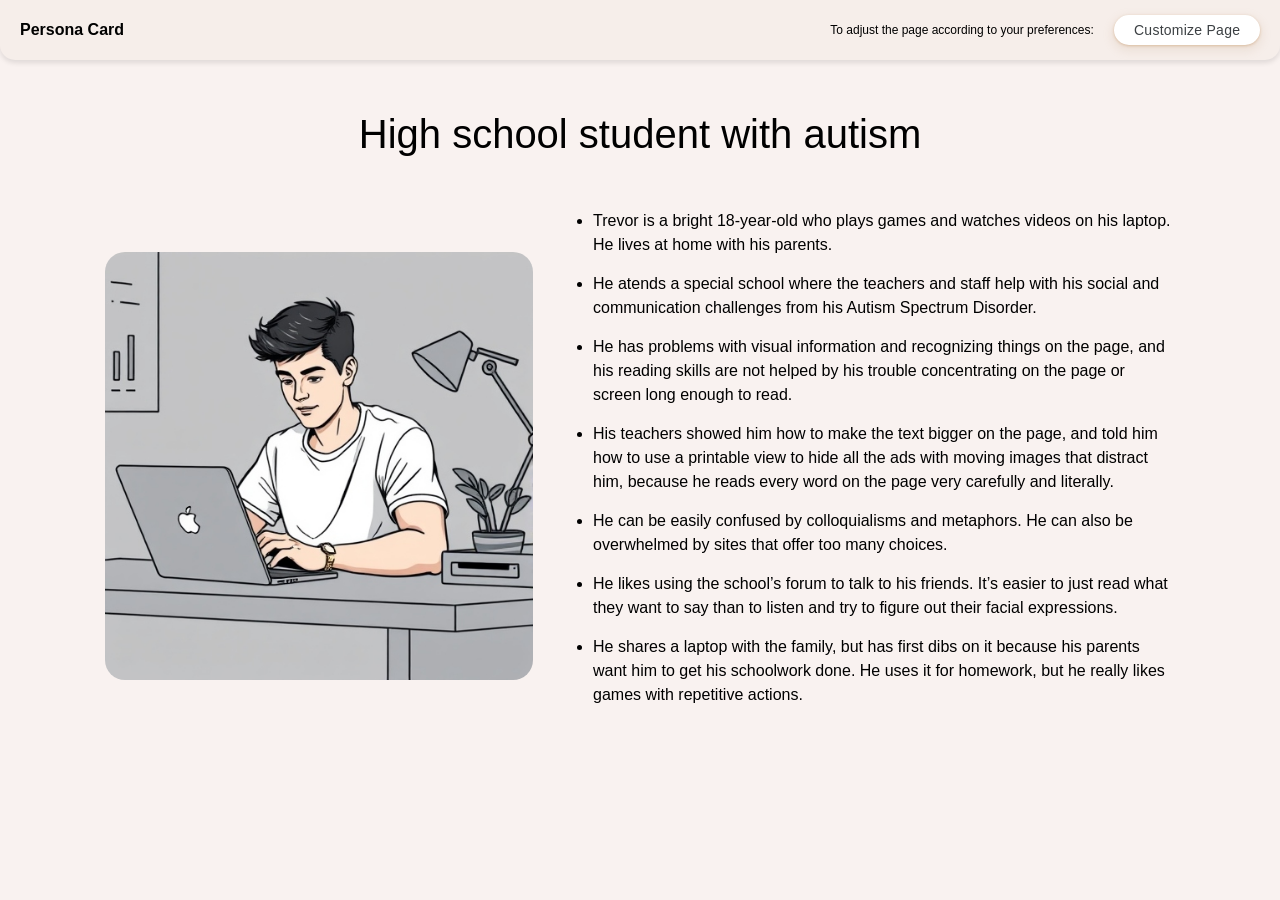
<file: index.html>
<!DOCTYPE html>
<html lang="en">

<head>
    <meta charset="UTF-8">
    <meta http-equiv="X-UA-Compatible" content="IE=edge">
    <meta name="viewport" content="width=device-width, initial-scale=1.0">
    <title>Persona Card</title>
    <link rel="stylesheet" href="dropdown.css">
    <link rel="stylesheet" href="popup.css">
    <link rel="stylesheet" href="button.css">
    <link rel="stylesheet" href="general.css">
    <link rel="stylesheet" href="https://stackpath.bootstrapcdn.com/bootstrap/4.5.0/css/bootstrap.min.css"
        integrity="sha384-9aIt2nRpC12Uk9gS9baDl411NQApFmC26EwAOH8WgZl5MYYxFfc+NcPb1dKGj7Sk" crossorigin="anonymous">

    <script src="https://code.jquery.com/jquery-3.5.1.slim.min.js"
        integrity="sha384-DfXdz2htPH0lsSSs5nCTpuj/zy4C+OGpamoFVy38MVBnE+IbbVYUew+OrCXaRkfj" crossorigin="anonymous">
        </script>

    <script src="https://cdn.jsdelivr.net/npm/popper.js@1.16.0/dist/umd/popper.min.js"
        integrity="sha384-Q6E9RHvbIyZFJoft+2mJbHaEWldlvI9IOYy5n3zV9zzTtmI3UksdQRVvoxMfooAo" crossorigin="anonymous">
        </script>

    <script src="https://stackpath.bootstrapcdn.com/bootstrap/4.5.0/js/bootstrap.min.js"
        integrity="sha384-OgVRvuATP1z7JjHLkuOU7Xw704+h835Lr+6QL9UvYjZE3Ipu6Tp75j7Bh/kR0JKI" crossorigin="anonymous">
        </script>
</head>

<body style="background-color: #f9f2f0;">
    <header class="header-container">
        <b><a href="#main_content" style="display: hidden; text-decoration: none; color:#000">Persona Card</a></b>
        <div class="costumization">
            To adjust the page according to your preferences:
            <button class="button-17 roundClickable" role="button" onclick="openPopup()"
                alt="Customize Button">Customize Page</button>

        </div>
    </header>

    <main id="main_content">
        <div class="container" id="main">
            <h1 class="center" style="padding-bottom: 23px; padding-top:10px">High school student with autism</h1>

            <div class="content-wrapper">
                <img src="imageTrevor.jpeg"
                    alt="This image is an illustration of an young man with black hair and fair skin, wearing a white t-shirt and a gold watch. He is sitting at a desk working on a MacBook laptop. There is also a storage box on the desk, a plant in a pot and a lamp. On the side wall you can see part of a poster with a graphic. The whole picture is in shades of grey, except for the boy and his outfit." />

                <div class="content">
                    <ul>
                        <li>Trevor is a bright 18-year-old who plays games and watches videos on his laptop. He
                            lives at
                            home with his parents.
                        <li>He atends a special school where the teachers and staff help with his social and
                            communication
                            challenges from his Autism Spectrum Disorder.
                        <li>He has problems with visual information and recognizing things on the page, and his
                            reading skills are not helped by his trouble concentrating
                            on the page or screen long enough to read.
                        <li>His teachers showed him how to make the text bigger on
                            the page, and told him how to use a printable view to hide all the
                            ads with moving images that distract him, because he reads every word on the page very
                            carefully
                            and literally.
                        <li>He can be easily confused by colloquialisms and metaphors. He can also be overwhelmed
                            by sites that offer too many choices.
                        <li>He likes using the school’s forum to talk to his
                            friends. It’s easier to just read what they want to say than to listen and try to figure
                            out their
                            facial expressions.
                        <li>He shares a laptop with the family, but has first dibs on it because his
                            parents want him to get his schoolwork done. He uses it for homework, but he really
                            likes games with
                            repetitive actions.
                    </ul>
                </div>

    </main>
    </div>


    <div id="settingsPopup" class="popup">
        <h2 style="font-size: large;">Customize Page Settings</h2>

        <div class="item">
            <label for="fontSize">Font Size:</label>
            <input class="slider setting" type="range" id="fontSize" min="12" max="24" value="16"
                oninput="adjustFontSize(this.value)">
            <div class="slider-labels">
                <span>12</span>
                <span>14</span>
                <span>16</span>
                <span>18</span>
                <span>20</span>
                <span>22</span>
                <span>24</span>
            </div>
        </div>

        <div class="item">
            <label for="marginSize">Margin Size for List Items:</label>
            <input class="slider setting" type="range" id="marginSize" min="0" max="50" step="10" value="10"
                oninput="adjustMarginSize(this.value)">
            <div class="slider-labels">
                <span>0</span>
                <span style="margin-left: 5px;">10</span>
                <span>20</span>
                <span>30</span>
                <span>40</span>
                <span>50</span>
            </div>
        </div>

        <div class="item">
            <label for="letterSpacing">Letter Spacing:</label>
            <input class="slider setting" type="range" id="letterSpacing" min="0" max="3" step="0.5" value="0"
                oninput="adjustLetterSpacing(this.value)">
            <div class="slider-labels">
                <span>0</span>
                <span>1</span>
                <span>2</span>
                <span>3</span>
            </div>
        </div>

        <div class="item">
            <label for="fontFamily">Font Family:</label>
            <div class="dropdown-wrapper">
                <select class="setting dropdown roundClickable" id="fontFamily" onchange="changeFontFamily(this.value)">
                    <option value="Arial, sans-serif">Arial</option>
                    <option value="'Times New Roman', Times, serif">Times New Roman</option>
                    <option value="Georgia, serif">Georgia</option>
                    <option value="Tahoma, sans-serif">Tahoma</option>
                    <option value="Constantia, 'Times New Roman', serif">Constantia</option>
                    <option value="'American Typewriter', serif">American Typewriter</option>
                </select>
            </div>
        </div>

        <div class="item-noColor">
            <p>How would you like to change the colors of the page?</p>
            <label><input type="radio" name="colorSchemes" value="manually" onclick="toggleShemeOptions('manually')"
                    checked> Manually</label>
            <label><input type="radio" name="colorSchemes" value="schemes" onclick="toggleShemeOptions('schemes')">
                With predefined schemes</label>
        </div>

        <div class="item" id="backgroundColorSelection">
            Select Background Color:
            <div class="dropdown-wrapper">
                <div class="setting dropdown roundClickable" tabindex="0"
                    style="width: 100%; margin: 10px 0px !important;" id="dropdownMenuButton" data-toggle="dropdown">
                    <div id="selectedColorDisplay" class="selected-color-display palette-btn-small"></div>
                    <span style="margin-left: 1px;">Select a color</span>
                </div>
                <div class="palette-container setting dropdown-menu" aria-labelledby="dropdownMenuButton">
                    <button class="palette-btn" style="background-color: #e8e8e8;" onclick="changeBgColor('#e8e8e8')"
                        aria-label="select color button"></button>
                    <button class="palette-btn" style="background-color: #f9f2f0;"
                        onclick="event.stopPropagation(); changeBgColor('#f9f2f0');"
                        aria-label="select color button"></button>
                    <button class="palette-btn" style="background-color: #f6eeea;" onclick="changeBgColor('#f6eeea');"
                        aria-label="select color button"></button>
                    <button class="palette-btn" style="background-color: #e4d7c9;" onclick="changeBgColor('#e4d7c9')"
                        aria-label="select color button"></button>
                    <button class="palette-btn" style="background-color: #D5BDAF;" onclick="changeBgColor('#D5BDAF')"
                        aria-label="select color button"></button>
                    <button class="palette-btn" style="background-color: #c0a89b;" onclick="changeBgColor('#c0a89b')"
                        aria-label="select color button"></button>
                    <button class="palette-btn" style="background-color: #967f72;" onclick="changeBgColor('#967f72')"
                        aria-label="select color button"></button>
                    <button class="palette-btn" style="background-color: #ac93a6;" onclick="changeBgColor('#ac93a6')"
                        aria-label="select color button"></button>
                    <button class="palette-btn" style="background-color: #eec2a5;" onclick="changeBgColor('#eec2a5')"
                        aria-label="select color button"></button>
                    <button class="palette-btn" style="background-color: #e9cda2;" onclick="changeBgColor('#e9cda2')"
                        aria-label="select color button"></button>
                    <button class="palette-btn" style="background-color: #b9d5c3;" onclick="changeBgColor('#b9d5c3')"
                        aria-label="select color button"></button>
                    <button class="palette-btn" style="background-color: #a6ac86;" onclick="changeBgColor('#a6ac86')"
                        aria-label="select color button"></button>
                    <button class="palette-btn" style="background-color: #86a192;" onclick="changeBgColor('#86a192')"
                        aria-label="select color button"></button>
                    <button class="palette-btn" style="background-color: #87a7a2;" onclick="changeBgColor('#87a7a2')"
                        aria-label="select color button"></button>
                    <button class="palette-btn" style="background-color: #6f9dac;" onclick="changeBgColor('#6f9dac')"
                        aria-label="select color button"></button>
                    <button class="palette-btn" style="background-color: #7197ac;" onclick="changeBgColor('#7197ac')"
                        aria-label="select color button"></button>
                </div>
            </div>

            Select Persona Text Color:
            <div class="center" style="margin-top: 5px;">
                <button class="palette-btn" style="background-color: #fff;" onclick="changePersonaTextColor('#fff')"
                    aria-label="select color button"></button>
                <button class="palette-btn" style="background-color: #000;" onclick="changePersonaTextColor('#000')"
                    aria-label="select color button"></button>
            </div>
        </div>


        <div class="item" id="colorSchemeSelection">
            Select Color Scheme:
            <div class="dropdown-wrapper">
                <div class="setting dropdown roundClickable" tabindex="0"
                    style="width: 100%; margin: 10px 0px !important;" id="dropdownMenuButton2" data-toggle="dropdown"
                    aria-haspopup="true">
                    <span id="selectedOption">Default</span>
                </div>
                <div class="palette-container setting dropdown-menu" aria-labelledby="dropdownMenuButton">
                    <button class="dropdown-item roundClickable"
                        onclick="event.stopPropagation(); changeColorScheme('default')"
                        alt="select color button">Default</button>

                    <span>Color Scheme Options:</span>
                    <button class="dropdown-item roundClickable"
                        onclick="event.stopPropagation(); changeColorScheme('highContrast')"
                        alt="select color button">High Contrast</button>
                    <button class="dropdown-item roundClickable"
                        onclick="event.stopPropagation(); changeColorScheme('darkMode')" alt="select color button">Dark
                        Mode</button>
                    <span>Color Blindness Options:</span>
                    <button class="dropdown-item roundClickable !important"
                        onclick="event.stopPropagation(); changeColorScheme('deuteranopia')"
                        alt="select color button">Deuteranopia</button>
                    <button class="dropdown-item roundClickable"
                        onclick="event.stopPropagation(); changeColorScheme('protanopia')"
                        alt="select color button">Protanopia</button>
                    <button class="dropdown-item roundClickable"
                        onclick="event.stopPropagation(); changeColorScheme('tritanopia')"
                        alt="select color button">Tritanopia</button>
                    <button class="dropdown-item roundClickable"
                        onclick="event.stopPropagation(); changeColorScheme('greyScale')" alt="select color button">Grey
                        Scale</button>
                </div>
            </div>
        </div>

        <svg xmlns="http://www.w3.org/2000/svg" version="1.1" style="display: none;">
            <filter id="deuteranopiaFilter">
                <feColorMatrix type="matrix" values="0.625 0.375 0 0 0  0.7 0.3 0 0 0  0 0.3 0.7 0 0  0 0 0 1 0" />
            </filter>
            <filter id="protanopiaFilter">
                <feColorMatrix type="matrix"
                    values="0.566 0.433 0 0 0  0.558 0.442 0 0 0  0 0.242 0.758 0 0  0 0 0 1 0" />
            </filter>
            <filter id="tritanopiaFilter">
                <feColorMatrix type="matrix"
                    values="0.95 0.05 0 0 0  0 0.433 0.567 0 0  0 0.475 0.525 0 0  0 0 0 1 0" />
            </filter>
        </svg>


        <div class="center" style="padding-bottom: 20px;">
            <button class="button-17 roundClickable" role="button" onclick="closePopup()"
                alt="Close Popup Button">Close Popup</button>
        </div>
    </div>

    <script src="javaScript.js"></script>
</body>

</html>
</file>
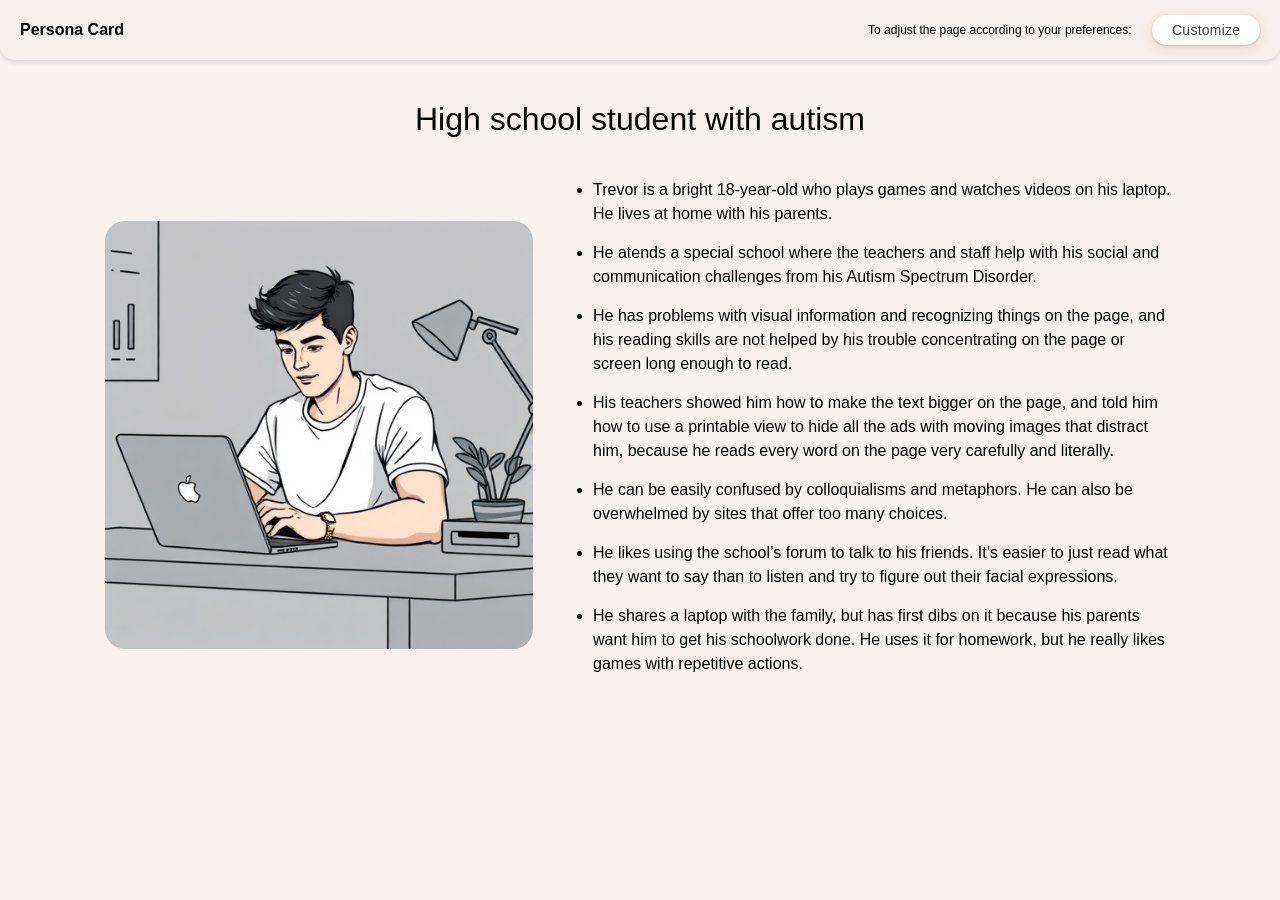
<file: AccessWebsite/index.html>
<!DOCTYPE html>
<html lang="en">

<head>
    <meta charset="UTF-8">
    <meta http-equiv="X-UA-Compatible" content="IE=edge">
    <meta name="viewport" content="width=device-width, initial-scale=1.0">
    <title>Persona Card</title>
    <link rel="stylesheet" href="dropdown.css">
    <link rel="stylesheet" href="popup.css">
    <link rel="stylesheet" href="button.css">
    <link rel="stylesheet" href="general.css">
    <link rel="stylesheet" href="https://stackpath.bootstrapcdn.com/bootstrap/4.5.0/css/bootstrap.min.css"
        integrity="sha384-9aIt2nRpC12Uk9gS9baDl411NQApFmC26EwAOH8WgZl5MYYxFfc+NcPb1dKGj7Sk" crossorigin="anonymous">

    <script src="https://code.jquery.com/jquery-3.5.1.slim.min.js"
        integrity="sha384-DfXdz2htPH0lsSSs5nCTpuj/zy4C+OGpamoFVy38MVBnE+IbbVYUew+OrCXaRkfj" crossorigin="anonymous">
        </script>

    <script src="https://cdn.jsdelivr.net/npm/popper.js@1.16.0/dist/umd/popper.min.js"
        integrity="sha384-Q6E9RHvbIyZFJoft+2mJbHaEWldlvI9IOYy5n3zV9zzTtmI3UksdQRVvoxMfooAo" crossorigin="anonymous">
        </script>

    <script src="https://stackpath.bootstrapcdn.com/bootstrap/4.5.0/js/bootstrap.min.js"
        integrity="sha384-OgVRvuATP1z7JjHLkuOU7Xw704+h835Lr+6QL9UvYjZE3Ipu6Tp75j7Bh/kR0JKI" crossorigin="anonymous">
        </script>
</head>

<body style="background-color: #f9f2f0;">
    <header class="header-container">
        <b>Persona Card</b>
        <div class="costumization">
            To adjust the page according to your preferences:
            <button class="button-17 roundClickable" role="button" onclick="openPopup()">Customize</button>

        </div>
    </header>

    <main>
        <div class="container" id="main">
            <h2 class="center">High school student with autism</h2>
            <main>
                <div class="content-wrapper">
                    <img src="imageTrevor.jpeg"
                        alt="This image is an illustration of an young man with black hair and fair skin, wearing a white t-shirt and a gold watch. He is sitting at a desk working on a MacBook laptop. There is also a storage box on the desk, a plant in a pot and a lamp. On the side wall you can see part of a poster with a graphic. The whole picture is in shades of grey, except for the boy and his outfit." />

                    <div class="content">
                        <ul>
                            <li>Trevor is a bright 18-year-old who plays games and watches videos on his laptop. He
                                lives at
                                home with his parents.
                            <li>He atends a special school where the teachers and staff help with his social and
                                communication
                                challenges from his Autism Spectrum Disorder.
                            <li>He has problems with visual information and recognizing things on the page, and his
                                reading skills are not helped by his trouble concentrating
                                on the page or screen long enough to read.
                            <li>His teachers showed him how to make the text bigger on
                                the page, and told him how to use a printable view to hide all the
                                ads with moving images that distract him, because he reads every word on the page very
                                carefully
                                and literally.
                            <li>He can be easily confused by colloquialisms and metaphors. He can also be overwhelmed
                                by sites that offer too many choices.
                            <li>He likes using the school’s forum to talk to his
                                friends. It’s easier to just read what they want to say than to listen and try to figure
                                out their
                                facial expressions.
                            <li>He shares a laptop with the family, but has first dibs on it because his
                                parents want him to get his schoolwork done. He uses it for homework, but he really
                                likes games with
                                repetitive actions.
                        </ul>
                    </div>

            </main>
        </div>


        <div id="settingsPopup" class="popup">
            <span class="popup-close" onclick="closePopup()">&times;</span>
            <h5>Customize Page Settings</h5>

            <div class="item">
                <label for="fontSize">Font Size:</label>
                <input class="slider setting" type="range" id="fontSize" min="12" max="24" value="16"
                    oninput="adjustFontSize(this.value)">
                <div class="slider-labels">
                    <span>12</span>
                    <span>14</span>
                    <span>16</span>
                    <span>18</span>
                    <span>20</span>
                    <span>22</span>
                    <span>24</span>
                </div>
            </div>

            <div class="item">
                <label for="marginSize">Margin Size for List Items:</label>
                <input class="slider setting" type="range" id="marginSize" min="0" max="50" step="10" value="10"
                    oninput="adjustMarginSize(this.value)">
                <div class="slider-labels">
                    <span>0</span>
                    <span style="margin-left: 5px;">10</span>
                    <span>20</span>
                    <span>30</span>
                    <span>40</span>
                    <span>50</span>
                </div>
            </div>

            <div class="item">
                <label for="letterSpacing">Letter Spacing:</label>
                <input class="slider setting" type="range" id="letterSpacing" min="0" max="3" step="0.5" value="0"
                    oninput="adjustLetterSpacing(this.value)">
                <div class="slider-labels">
                    <span>0</span>
                    <span>1</span>
                    <span>2</span>
                    <span>3</span>
                </div>
            </div>

            <div class="item">
                <label for="fontFamily">Font Family:</label>
                <div class="dropdown-wrapper">
                    <select class="setting dropdown roundClickable" id="fontFamily"
                        onchange="changeFontFamily(this.value)">
                        <option value="Arial, sans-serif">Arial</option>
                        <option value="'Times New Roman', Times, serif">Times New Roman</option>
                        <option value="Georgia, serif">Georgia</option>
                        <option value="Tahoma, sans-serif">Tahoma</option>
                        <option value="Constantia, 'Times New Roman', serif">Constantia</option>
                        <option value="'American Typewriter', serif">American Typewriter</option>
                    </select>
                </div>
            </div>

            <div class="item-noColor">
                <p>How would you like to change the colors of the page?</p>
                <label><input type="radio" name="colorSchemes" value="manually" onclick="toggleShemeOptions('manually')"
                        checked> Manually</label>
                <label><input type="radio" name="colorSchemes" value="schemes" onclick="toggleShemeOptions('schemes')">
                    With predefined schemes</label>
            </div>

            <div class="item" id="backgroundColorSelection">
                Select Background Color:
                <div class="dropdown-wrapper">
                    <div class="setting dropdown roundClickable" tabindex="0"
                        style="width: 100%; margin: 10px 0px !important;" id="dropdownMenuButton" data-toggle="dropdown"
                        aria-haspopup="true" aria-expanded="false">
                        <div id="selectedColorDisplay" class="selected-color-display palette-btn-small"></div>
                        <span style="margin-left: 1px;">Select a color</span>
                    </div>
                    <div class="palette-container setting dropdown-menu" aria-labelledby="dropdownMenuButton">
                        <button class="palette-btn" style="background-color: #e8e8e8;"
                            onclick="changeBgColor('#e8e8e8')"></button>
                        <button class="palette-btn" style="background-color: #f9f2f0;"
                            onclick="event.stopPropagation(); changeBgColor('#f9f2f0');"></button>
                        <button class="palette-btn" style="background-color: #f6eeea;"
                            onclick="changeBgColor('#f6eeea');"></button>
                        <button class="palette-btn" style="background-color: #e4d7c9;"
                            onclick="changeBgColor('#e4d7c9')"></button>
                        <button class="palette-btn" style="background-color: #D5BDAF;"
                            onclick="changeBgColor('#D5BDAF')"></button>
                        <button class="palette-btn" style="background-color: #c0a89b;"
                            onclick="changeBgColor('#c0a89b')"></button>
                        <button class="palette-btn" style="background-color: #967f72;"
                            onclick="changeBgColor('#967f72')"></button>
                        <button class="palette-btn" style="background-color: #ac93a6;"
                            onclick="changeBgColor('#ac93a6')"></button>
                        <button class="palette-btn" style="background-color: #eec2a5;"
                            onclick="changeBgColor('#eec2a5')"></button>
                        <button class="palette-btn" style="background-color: #e9cda2;"
                            onclick="changeBgColor('#e9cda2')"></button>
                        <button class="palette-btn" style="background-color: #b9d5c3;"
                            onclick="changeBgColor('#b9d5c3')"></button>
                        <button class="palette-btn" style="background-color: #a6ac86;"
                            onclick="changeBgColor('#a6ac86')"></button>
                        <button class="palette-btn" style="background-color: #86a192;"
                            onclick="changeBgColor('#86a192')"></button>
                        <button class="palette-btn" style="background-color: #87a7a2;"
                            onclick="changeBgColor('#87a7a2')"></button>
                        <button class="palette-btn" style="background-color: #6f9dac;"
                            onclick="changeBgColor('#6f9dac')"></button>
                        <button class="palette-btn" style="background-color: #7197ac;"
                            onclick="changeBgColor('#7197ac')"></button>
                    </div>
                </div>

                Select Persona Text Color:
                <div class="center" style="margin-top: 5px;">
                    <button class="palette-btn" style="background-color: #fff;"
                        onclick="changePersonaTextColor('#fff')"></button>
                    <button class="palette-btn" style="background-color: #000;"
                        onclick="changePersonaTextColor('#000')"></button>
                </div>
            </div>


            <div class="item" id="colorSchemeSelection">
                Select Color Scheme:
                <div class="dropdown-wrapper">
                    <div class="setting dropdown roundClickable" tabindex="0"
                        style="width: 100%; margin: 10px 0px !important;" id="dropdownMenuButton" data-toggle="dropdown"
                        aria-haspopup="true" aria-expanded="false">
                        <span id="selectedOption">Default</span>
                    </div>
                    <div class="palette-container setting dropdown-menu" aria-labelledby="dropdownMenuButton">
                        <button class="dropdown-item roundClickable"
                        onclick="event.stopPropagation(); changeColorScheme('default')">Default</button>

                        <span>Color Scheme Options:</span>
                        <button class="dropdown-item roundClickable"
                            onclick="event.stopPropagation(); changeColorScheme('highContrast')">High Contrast</button>
                        <button class="dropdown-item roundClickable"
                            onclick="event.stopPropagation(); changeColorScheme('darkMode')">Dark Mode</button>
                        <span>Color Blindness Options:</span>
                        <button class="dropdown-item roundClickable !important"
                            onclick="event.stopPropagation(); changeColorScheme('deuteranopia')">Deuteranopia</button>
                        <button class="dropdown-item roundClickable"
                            onclick="event.stopPropagation(); changeColorScheme('protanopia')">Protanopia</button>
                        <button class="dropdown-item roundClickable"
                            onclick="event.stopPropagation(); changeColorScheme('tritanopia')">Tritanopia</button>
                        <button class="dropdown-item roundClickable"
                            onclick="event.stopPropagation(); changeColorScheme('greyScale')">Grey Scale</button>
                    </div>
                </div>
            </div>

            <svg xmlns="http://www.w3.org/2000/svg" version="1.1" style="display: none;">
                <filter id="deuteranopiaFilter">
                    <feColorMatrix type="matrix" values="0.625 0.375 0 0 0  0.7 0.3 0 0 0  0 0.3 0.7 0 0  0 0 0 1 0" />
                </filter>
                <filter id="protanopiaFilter">
                    <feColorMatrix type="matrix"
                        values="0.566 0.433 0 0 0  0.558 0.442 0 0 0  0 0.242 0.758 0 0  0 0 0 1 0" />
                </filter>
                <filter id="tritanopiaFilter">
                    <feColorMatrix type="matrix"
                        values="0.95 0.05 0 0 0  0 0.433 0.567 0 0  0 0.475 0.525 0 0  0 0 0 1 0" />
                </filter>
            </svg>


            <div class="center" style="padding-bottom: 20px;">
                <button class="button-17 roundClickable" role="button" onclick="closePopup()">Close</button>
            </div>
        </div>

        <script src="javaScript.js"></script>
</body>

</html>
</file>
<file: dropdown.css>
.dropdown {
    box-shadow: rgba(194, 145, 96, 0.49) 0 1px 3px 0, rgba(194, 161, 127, 0.15) 0 4px 8px 3px;
    gap: 20px;
    overflow: visible;
    appearance: none;
    padding-right: 30px;
}

.dropdown-wrapper {
    position: relative;
}

.dropdown-wrapper::after {
    content: '▼';
    font-size: 14px;
    position: absolute;
    right: 10px;
    top: 50%;
    transform: translateY(-50%);
    color: black;
    pointer-events: none;
}

.dropdown-menu.show {
    display: flex !important;
    justify-content: space-between;
    padding: 10px;
}

.dropdown-item:hover {
    background: #d5bdaf8e !important;
    color: black !important;
}

.dropdown-item:focus {
    outline: none !important;
    border: 2px solid #967f72 !important;
}
</file>
<file: popup.css>
.popup {
    position: fixed;
    top: 0;
    right: -370px;
    width: 310px;
    height: 100%;
    background-color: #f9f2f0;
    border-left: 2px solid #D5BDAF;
    box-shadow: -2px 0 5px rgba(0, 0, 0, 0.1);
    overflow-y: auto;
    transition: right 0.3s ease;
    padding: 20px;
    z-index: 1000;
    border-left: 2px solid transparent;
}

.popup.open {
    right: 0;
    border-left: 2px solid #D5BDAF;
}

.popup h5 {
    margin-top: 0;
    margin-bottom: 15px;
}

.popup input[type="range"],
.popup select {
    width: 100%;
    margin-bottom: 10px;
}

.popup-close {
    cursor: pointer;
    color: #c0a89b;
    float: right;
    font-size: 20px;
}

.item {
    background-color: white;
    padding: 10px 20px;
    margin-bottom: 15px;
    border-radius: 20px;
    flex: 1;
}

.item-noColor {
    padding: 0px  0px 10px 20px;
    margin-bottom: 3px;
    border-radius: 20px;
    flex: 1;
}

.item-noColor p {
    margin-bottom: 5px;
}

.setting {
    margin-top: 10px;
    justify-content: space-between;
}

.palette-container {
    display: flex;
    flex-wrap: wrap;
    gap: 10px;
}

.palette-btn {
    width: 30px;
    height: 30px;
    border-radius: 50%;
    cursor: pointer;
    border: 1px solid #c0a89b;;
    border-bottom-left-radius: 5px;
    box-shadow: rgba(194, 145, 96, 0.49) 0 2px 3px 0, rgba(194, 161, 127, 0.15) 0 6px 10px 4px;
}

.palette-btn-small {
    width: 23px;
    height: 23px;
    border-radius: 50%;
    cursor: pointer;
    background-color: #f9f2f0;
    border: 1px solid #c0a89b;;
    border-bottom-left-radius: 5px;
    box-shadow: rgba(194, 145, 96, 0.49) 0 2px 3px 0, rgba(194, 161, 127, 0.15) 0 6px 10px 4px;
}

button.palette-btn:focus,
button.palette-btn:active {
    border: 2px solid #967f72;
    outline: none;
}

.slider {
    -webkit-appearance: none;
    width: 100%;
    height: 8px;
    border-radius: 5px;
    background: #c0a89b;
    outline: none;
}

.slider::-webkit-slider-thumb {
    -webkit-appearance: none;
    appearance: none;
    width: 20px;
    height: 20px;
    border-radius: 50%;
    background: #fafafa;
    border: #D5BDAF 1px solid;
    box-shadow: rgba(194, 145, 96, 0.49) 0 2px 3px 0, rgba(194, 161, 127, 0.15) 0 6px 10px 4px;
    cursor: pointer;
    opacity: 1;
}

.slider::-moz-range-thumb {
    width: 25px;
    height: 25px;
    border-radius: 50%;
    background: #D5BDAF;
    cursor: pointer;
    opacity: 1;
}

.slider-labels {
    display: flex;
    justify-content: space-between;
    margin-right: 2px;
    margin-left: 5px;
}

.slider-labels span {
    font-size: 12px;
}

.slider:hover {
    background: #d5bdaf8e;
    color: #6f5b4f;
}

.slider:focus {
    outline: none;
    background: #d5bdaf8e;
    box-shadow: rgba(194, 145, 96, 0.49) 0 1px 3px 0, rgba(194, 161, 127, 0.15) 0 4px 8px 3px;
}

.slider:focus::-webkit-slider-thumb {
    border: 2px solid #967f72;
}

.slider:focus::-moz-range-thumb {
    border: 2px solid #967f72;
}

.popup label {
    margin-bottom: 0;
}
</file>
<file: button.css>
.button-17 {
    box-shadow: rgba(0, 0, 0, .2) 0 3px 5px -1px, rgba(0, 0, 0, .14) 0 6px 10px 0, rgba(0, 0, 0, .12) 0 1px 18px 0;
}

.button-17:not(:disabled) {
    box-shadow: rgba(194, 145, 96, 0.49) 0 1px 3px 0, rgba(194, 161, 127, 0.15) 0 4px 8px 3px;
}

.button-17:not(:disabled):hover {
    box-shadow: rgba(194, 145, 96, 0.49) 0 2px 3px 0, rgba(194, 161, 127, 0.15) 0 6px 10px 4px;
}
    
.button-17:not(:disabled):focus {
    box-shadow: rgba(194, 145, 96, 0.49) 0 1px 3px 0, rgba(194, 161, 127, 0.15) 0 4px 8px 3px;
}

.button-17:not(:disabled):active {
    box-shadow: rgba(194, 145, 96, 0.49) 0 4px 4px 0, rgba(194, 161, 127, 0.15) 0 8px 12px 6px;
}

.button-17:disabled {
    box-shadow: rgba(194, 145, 96, 0.49) 0 1px 3px 0, rgba(194, 161, 127, 0.15) 0 4px 8px 3px;
}
</file>
<file: general.css>
body {
    font-family: Arial, sans-serif;
    background-color: #f9f2f0;
    margin: 0;
}

.container {
    max-width: 1000px;
    margin: 0 auto;
    padding: 20px;
}

header,
footer {
    text-align: left;
    color: black;
    border-radius: 0 0 15px 15px;
    justify-content: space-between;
    background-color: #f6eeea;
}


.header-container {
    display: flex;
    align-items: center;
    padding: 15px 20px;
    box-shadow: 0px 3px 5px rgba(0, 0, 0, 0.1);
}

main {
    margin: 20px 0;
}

.content {
    
    flex: 1;
}

.content-wrapper {
    padding: 20px 20px;
    border-radius: 20px;
    display: flex;
    gap: 20px;
    align-items: center;
}

.content-wrapper img {
    max-width: 40%;
    border-radius: 20px;
}

.costumization {
    font-size: 12px;
    display: flex;
    align-items: center;
    gap: 20px;
}

.center {
    text-align: center;
}

ul li {
    margin-bottom: 15px;
}


.roundClickable {
    align-items: center;
    appearance: none;
    background-color: #ffffff;
    border-radius: 24px;
    border-style: none;
    box-sizing: border-box;
    color: #3c4043;
    cursor: pointer;
    display: inline-flex;
    fill: currentcolor;
    font-size: 14px;
    font-weight: 500;
    height: 30px;
    justify-content: center !important;
    letter-spacing: .25px;
    line-height: normal;
    max-width: 100%;
    padding: 2px 20px;
    position: relative;
    text-align: center;
    text-transform: none;
    transition: box-shadow 280ms cubic-bezier(.4, 0, .2, 1), opacity 15ms linear 30ms, transform 270ms cubic-bezier(0, 0, .2, 1) 0ms;
    user-select: none;
    -webkit-user-select: none;
    touch-action: manipulation;
    width: auto;
    will-change: transform, opacity;
    z-index: 0;
}

.roundClickable:hover {
    background: #d5bdaf8e;
    color: black;
}

.roundClickable:active {
    outline: none;
    border: 2px solid #967f72;
}

.roundClickable:focus {
    outline: none;
    border: 2px solid #967f72;
}


@media screen and (max-width: 1000px) {
    .content-wrapper {
        padding: 20px 20px;
        border-radius: 20px;
        display: flex;
        flex-direction: column;
        gap: 20px;
        align-items: center;
        justify-content: center;
    }

    .content-wrapper img {
        max-width: 50%;
        border-radius: 20px;
        align-items: center;
        justify-content: center;
    }
}
</file>
<file: AccessWebsite/dropdown.css>
.dropdown {
    box-shadow: rgba(194, 145, 96, 0.49) 0 1px 3px 0, rgba(194, 161, 127, 0.15) 0 4px 8px 3px;
    gap: 20px;
    overflow: visible;
    appearance: none;
    padding-right: 30px;
}

.dropdown-wrapper {
    position: relative;
}

.dropdown-wrapper::after {
    content: '▼';
    font-size: 14px;
    position: absolute;
    right: 10px;
    top: 50%;
    transform: translateY(-50%);
    color: black;
    pointer-events: none;
}

.dropdown-menu.show {
    display: flex !important;
    justify-content: space-between;
    padding: 10px;
}

.dropdown-item:hover {
    background: #d5bdaf8e !important;
    color: black !important;
}

.dropdown-item:focus {
    outline: none !important;
    border: 2px solid #967f72 !important;
}
</file>
<file: AccessWebsite/popup.css>
.popup {
    position: fixed;
    top: 0;
    right: -370px;
    width: 310px;
    height: 100%;
    background-color: #f9f2f0;
    border-left: 2px solid #D5BDAF;
    box-shadow: -2px 0 5px rgba(0, 0, 0, 0.1);
    overflow-y: auto;
    transition: right 0.3s ease;
    padding: 20px;
    z-index: 1000;
    border-left: 2px solid transparent;
}

.popup.open {
    right: 0;
    border-left: 2px solid #D5BDAF;
}

.popup h5 {
    margin-top: 0;
    margin-bottom: 15px;
}

.popup input[type="range"],
.popup select {
    width: 100%;
    margin-bottom: 10px;
}

.popup-close {
    cursor: pointer;
    color: #c0a89b;
    float: right;
    font-size: 20px;
}

.item {
    background-color: white;
    padding: 10px 20px;
    margin-bottom: 15px;
    border-radius: 20px;
    flex: 1;
}

.item-noColor {
    padding: 0px  0px 10px 20px;
    margin-bottom: 3px;
    border-radius: 20px;
    flex: 1;
}

.item-noColor p {
    margin-bottom: 5px;
}

.setting {
    margin-top: 10px;
    justify-content: space-between;
}

.palette-container {
    display: flex;
    flex-wrap: wrap;
    gap: 10px;
}

.palette-btn {
    width: 30px;
    height: 30px;
    border-radius: 50%;
    cursor: pointer;
    border: 1px solid #c0a89b;;
    border-bottom-left-radius: 5px;
    box-shadow: rgba(194, 145, 96, 0.49) 0 2px 3px 0, rgba(194, 161, 127, 0.15) 0 6px 10px 4px;
}

.palette-btn-small {
    width: 23px;
    height: 23px;
    border-radius: 50%;
    cursor: pointer;
    background-color: #f9f2f0;
    border: 1px solid #c0a89b;;
    border-bottom-left-radius: 5px;
    box-shadow: rgba(194, 145, 96, 0.49) 0 2px 3px 0, rgba(194, 161, 127, 0.15) 0 6px 10px 4px;
}

button.palette-btn:focus,
button.palette-btn:active {
    border: 2px solid #967f72;
    outline: none;
}

.slider {
    -webkit-appearance: none;
    width: 100%;
    height: 8px;
    border-radius: 5px;
    background: #c0a89b;
    outline: none;
}

.slider::-webkit-slider-thumb {
    -webkit-appearance: none;
    appearance: none;
    width: 20px;
    height: 20px;
    border-radius: 50%;
    background: #fafafa;
    border: #D5BDAF 1px solid;
    box-shadow: rgba(194, 145, 96, 0.49) 0 2px 3px 0, rgba(194, 161, 127, 0.15) 0 6px 10px 4px;
    cursor: pointer;
    opacity: 1;
}

.slider::-moz-range-thumb {
    width: 25px;
    height: 25px;
    border-radius: 50%;
    background: #D5BDAF;
    cursor: pointer;
    opacity: 1;
}

.slider-labels {
    display: flex;
    justify-content: space-between;
    margin-right: 2px;
    margin-left: 5px;
}

.slider-labels span {
    font-size: 12px;
}

.slider:hover {
    background: #d5bdaf8e;
    color: #6f5b4f;
}

.slider:focus {
    outline: none;
    background: #d5bdaf8e;
    box-shadow: rgba(194, 145, 96, 0.49) 0 1px 3px 0, rgba(194, 161, 127, 0.15) 0 4px 8px 3px;
}

.slider:focus::-webkit-slider-thumb {
    border: 2px solid #967f72;
}

.slider:focus::-moz-range-thumb {
    border: 2px solid #967f72;
}

.popup label {
    margin-bottom: 0;
}
</file>
<file: AccessWebsite/button.css>
.button-17 {
    box-shadow: rgba(0, 0, 0, .2) 0 3px 5px -1px, rgba(0, 0, 0, .14) 0 6px 10px 0, rgba(0, 0, 0, .12) 0 1px 18px 0;
}

.button-17:not(:disabled) {
    box-shadow: rgba(194, 145, 96, 0.49) 0 1px 3px 0, rgba(194, 161, 127, 0.15) 0 4px 8px 3px;
}

.button-17:not(:disabled):hover {
    box-shadow: rgba(194, 145, 96, 0.49) 0 2px 3px 0, rgba(194, 161, 127, 0.15) 0 6px 10px 4px;
}
    
.button-17:not(:disabled):focus {
    box-shadow: rgba(194, 145, 96, 0.49) 0 1px 3px 0, rgba(194, 161, 127, 0.15) 0 4px 8px 3px;
}

.button-17:not(:disabled):active {
    box-shadow: rgba(194, 145, 96, 0.49) 0 4px 4px 0, rgba(194, 161, 127, 0.15) 0 8px 12px 6px;
}

.button-17:disabled {
    box-shadow: rgba(194, 145, 96, 0.49) 0 1px 3px 0, rgba(194, 161, 127, 0.15) 0 4px 8px 3px;
}
</file>
<file: AccessWebsite/general.css>
body {
    font-family: Arial, sans-serif;
    background-color: #f9f2f0;
    margin: 0;
}

.container {
    max-width: 1000px;
    margin: 0 auto;
    padding: 20px;
}

header,
footer {
    text-align: left;
    color: black;
    border-radius: 0 0 15px 15px;
    justify-content: space-between;
    background-color: #f6eeea;
}


.header-container {
    display: flex;
    align-items: center;
    padding: 15px 20px;
    box-shadow: 0px 3px 5px rgba(0, 0, 0, 0.1);
}

main {
    margin: 20px 0;
}

.content {
    
    flex: 1;
}

.content-wrapper {
    padding: 20px 20px;
    border-radius: 20px;
    display: flex;
    gap: 20px;
    align-items: center;
}

.content-wrapper img {
    max-width: 40%;
    border-radius: 20px;
}

.costumization {
    font-size: 12px;
    display: flex;
    align-items: center;
    gap: 20px;
}

.center {
    text-align: center;
}

ul li {
    margin-bottom: 15px;
}


.roundClickable {
    align-items: center;
    appearance: none;
    background-color: #ffffff;
    border-radius: 24px;
    border-style: none;
    box-sizing: border-box;
    color: #3c4043;
    cursor: pointer;
    display: inline-flex;
    fill: currentcolor;
    font-size: 14px;
    font-weight: 500;
    height: 30px;
    justify-content: center !important;
    letter-spacing: .25px;
    line-height: normal;
    max-width: 100%;
    padding: 2px 20px;
    position: relative;
    text-align: center;
    text-transform: none;
    transition: box-shadow 280ms cubic-bezier(.4, 0, .2, 1), opacity 15ms linear 30ms, transform 270ms cubic-bezier(0, 0, .2, 1) 0ms;
    user-select: none;
    -webkit-user-select: none;
    touch-action: manipulation;
    width: auto;
    will-change: transform, opacity;
    z-index: 0;
}

.roundClickable:hover {
    background: #d5bdaf8e;
    color: black;
}

.roundClickable:active {
    outline: none;
    border: 2px solid #967f72;
}

.roundClickable:focus {
    outline: none;
    border: 2px solid #967f72;
}
</file>
